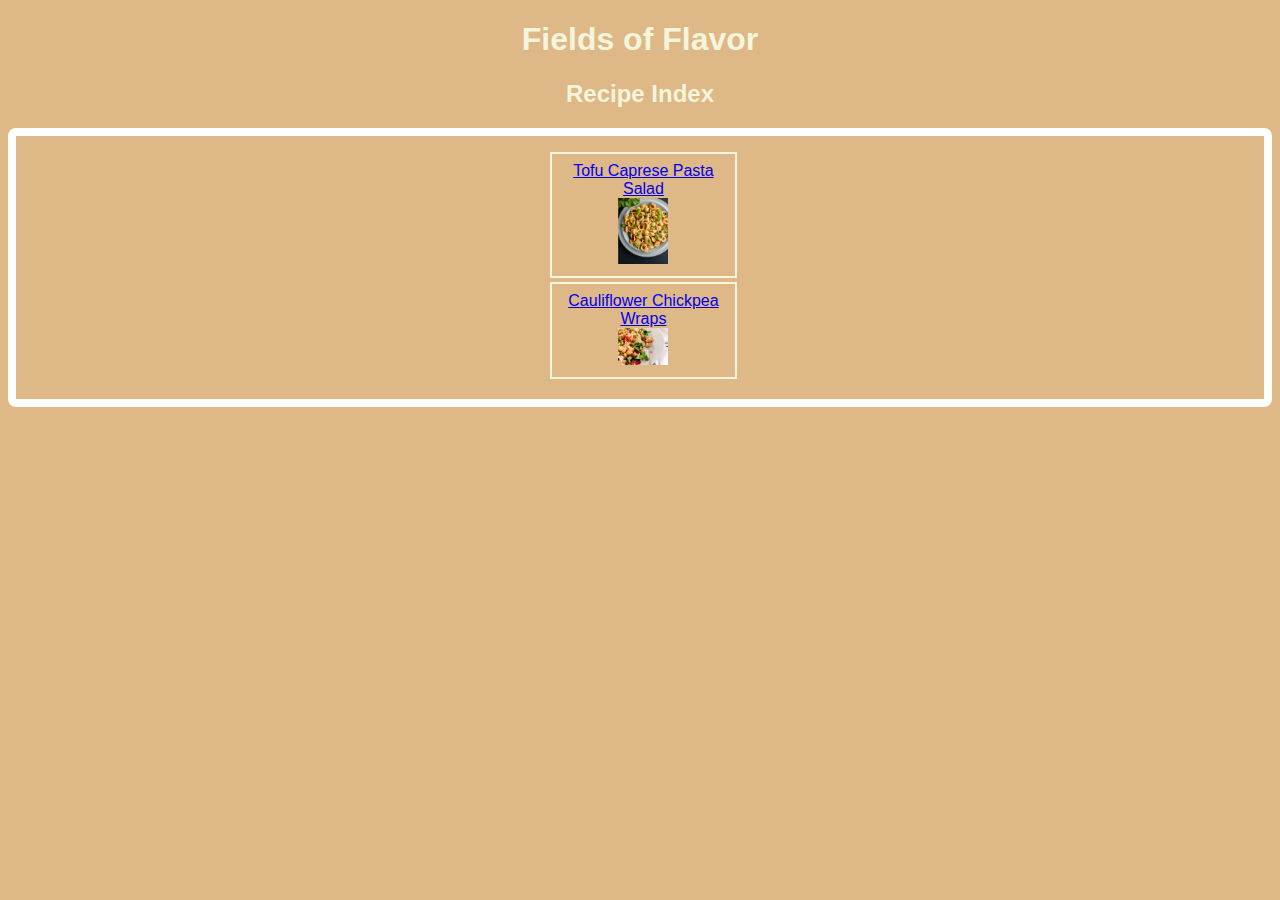
<file: index.html>
<!DOCTYPE html>
<html lang="en">
  <head>
    <meta charset="utf-8">
    <title>Fields of Flavor</title>
    <link rel="stylesheet" href="./css/style.css">
  </head>
  <body>
    <h1>Fields of Flavor</h1>
    <h2>Recipe Index</h2>
    <div class="main">
      <p>
        <ul>
          <li class="index">
            <a href="./recipes/tofucaprese.html">Tofu Caprese Pasta Salad</a><br>
            <img src="./images/pasta.jpg" alt="Thumbnail of pasta with basil" class="thumb">
          </li>
          <li class="index">
            <a href="./recipes/cauliflowerchickpea.html">Cauliflower Chickpea Wraps</a><br>
            <img src="./images/cauliflower.jpg" alt="Thumbnail of cauliflowers" class="thumb">
          </li>
        </ul>
      </p>
    </div>
  </body>
</html>
</file>
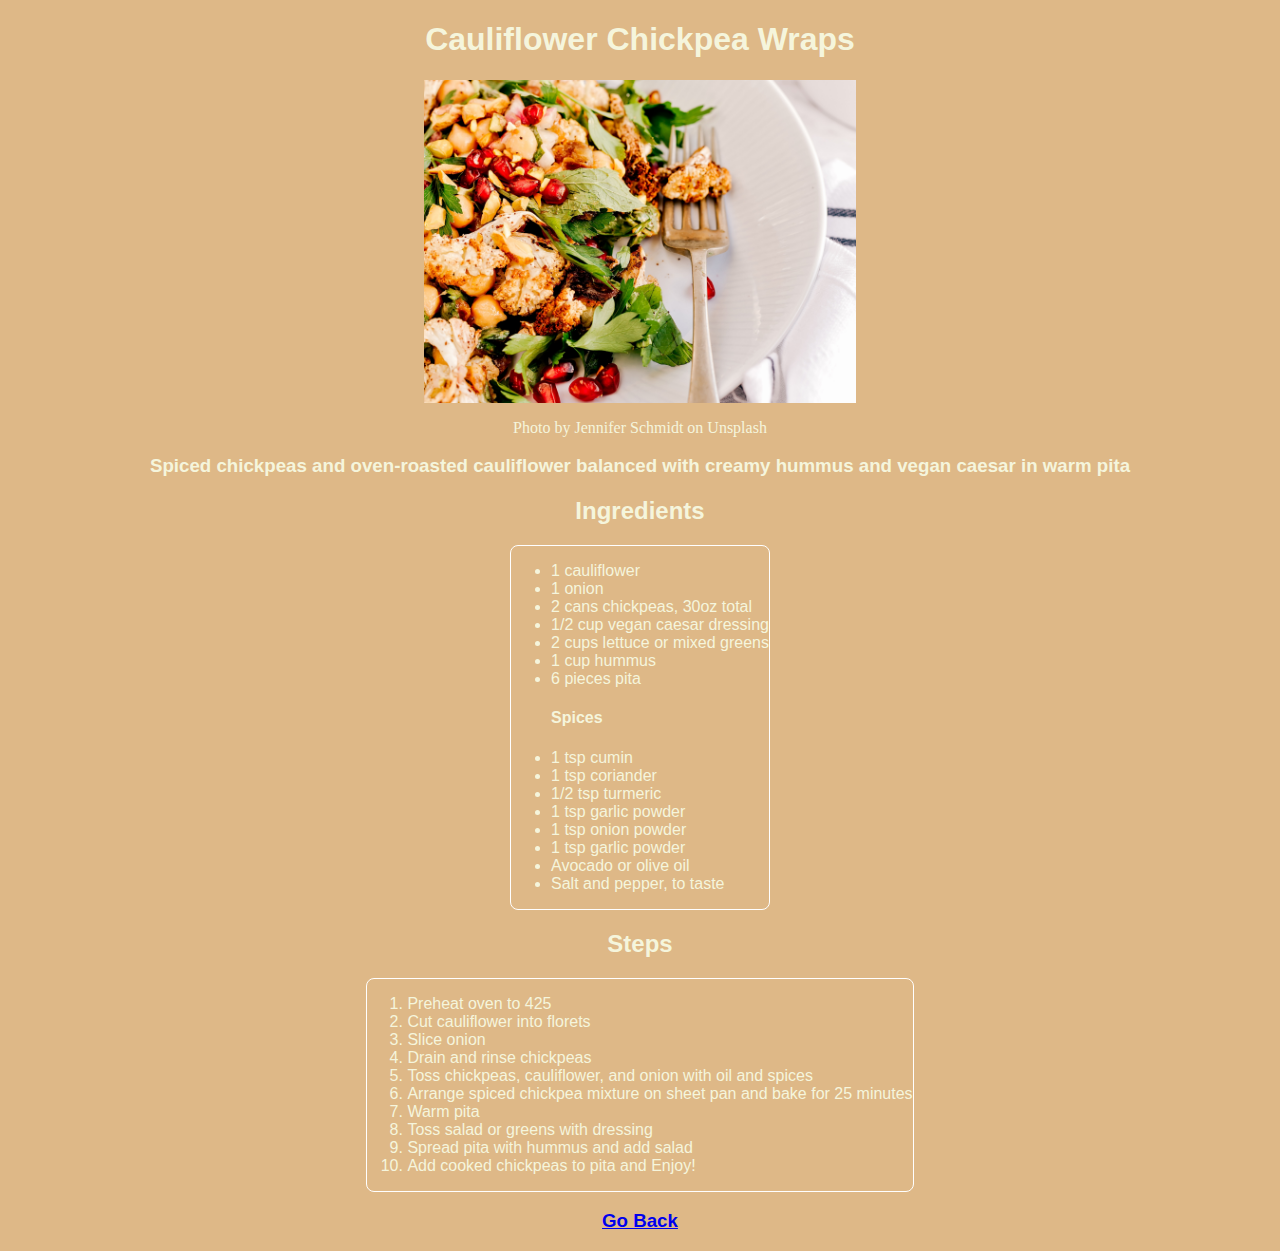
<file: recipes/cauliflowerchickpea.html>
<!DOCTYPE html>
<html lang="en">
  <head>
    <meta charset="utf-8">
    <title>Cauliflower Chickpea Wraps</title>
    <link rel="stylesheet" href="../css/style.css">
  </head>
  <body>
    <h1>Cauliflower Chickpea Wraps</h1>
    <img src="../images/cauliflower.jpg" alt="Caulflower salad with fork" class="center food">
    <p class="center">Photo by Jennifer Schmidt on Unsplash</p>
    <h3>Spiced chickpeas and oven-roasted cauliflower balanced with creamy hummus and vegan caesar in warm pita</h3>
    <h2>Ingredients</h2>
    <div class="ingredients">
      <ul>
        <li>1 cauliflower</li>
        <li>1 onion</li>
        <li>2 cans chickpeas, 30oz total</li>
        <li>1/2 cup vegan caesar dressing</li>
        <li>2 cups lettuce or mixed greens</li>
        <li>1 cup hummus</li>
        <li>6 pieces pita</li>
        <h4>Spices</h4>
        <li>1 tsp cumin</li>
        <li>1 tsp coriander</li>
        <li>1/2 tsp turmeric</li>
        <li>1 tsp garlic powder</li>
        <li>1 tsp onion powder</li>
        <li>1 tsp garlic powder</li>
        <li>Avocado or olive oil</li>
        <li>Salt and pepper, to taste</li>        
      </ul>
    </div>
    <h2>Steps</h2>
    <div class="ingredients">
      <ol>
        <li>Preheat oven to 425</li>
        <li>Cut cauliflower into florets</li>
        <li>Slice onion</li>
        <li>Drain and rinse chickpeas</li>
        <li>Toss chickpeas, cauliflower, and onion with oil and spices</li>
        <li>Arrange spiced chickpea mixture on sheet pan and bake for 25 minutes</li>
        <li>Warm pita</li>
        <li>Toss salad or greens with dressing</li>
        <li>Spread pita with hummus and add salad</li>
        <li>Add cooked chickpeas to pita and Enjoy!</li>
      </ol>
    </div>
    <h3><a href="../index.html">Go Back</a></h3>
  </body>

</html>
</file>
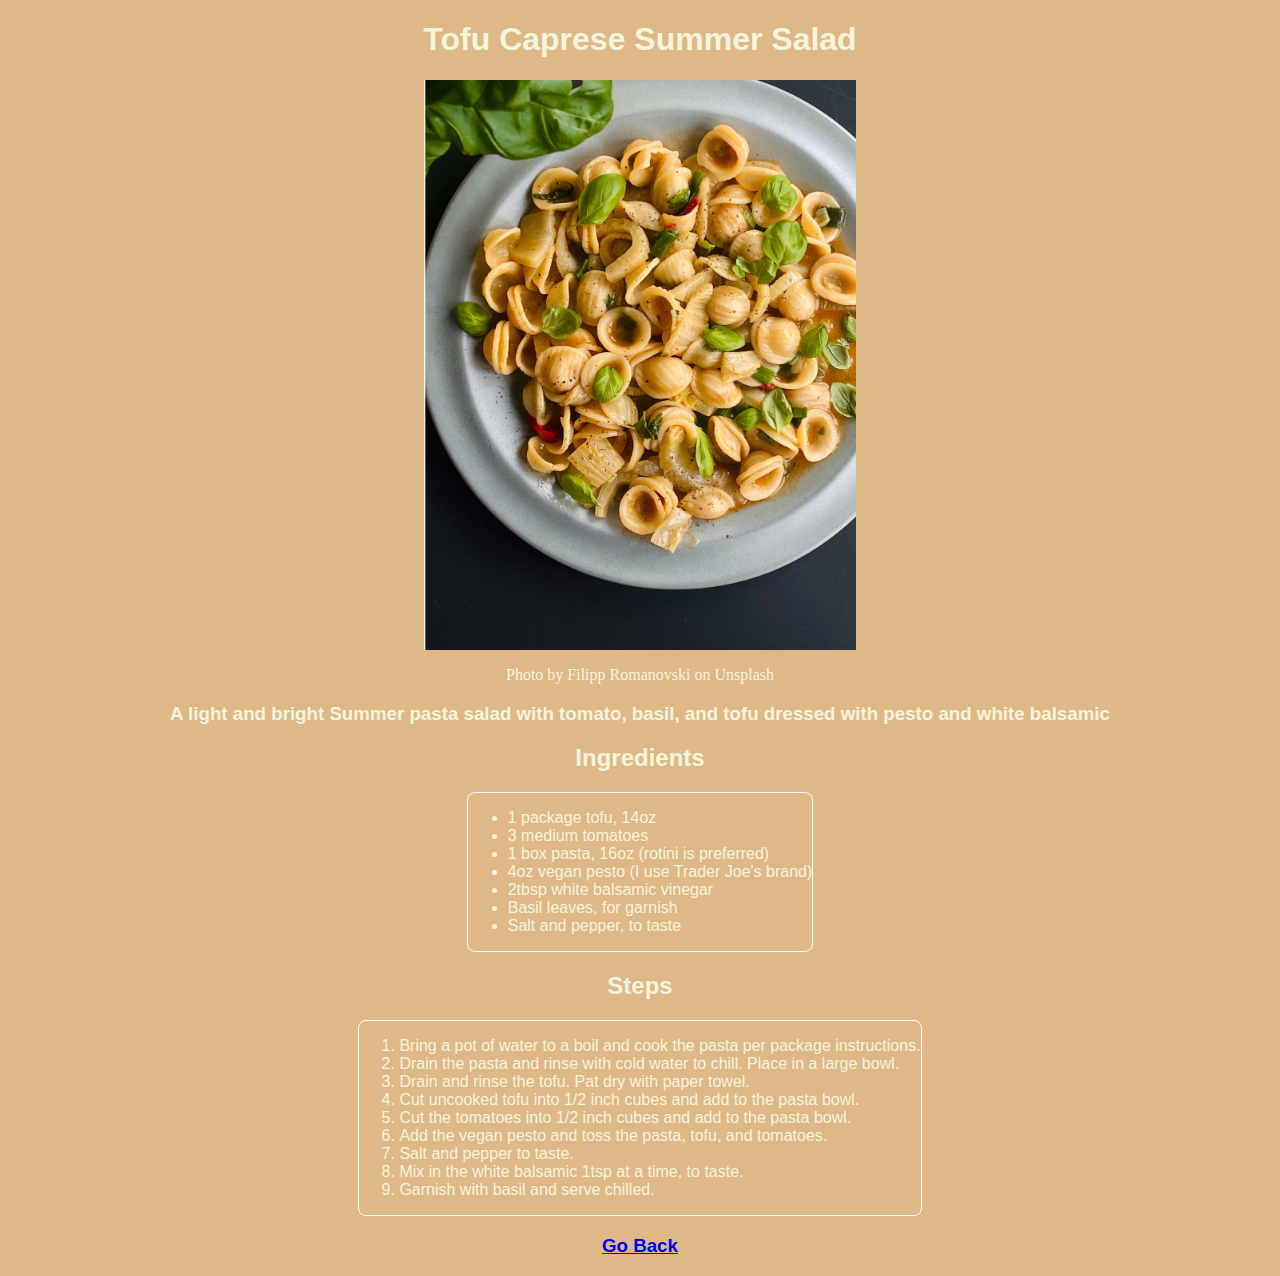
<file: recipes/tofucaprese.html>
<!DOCTYPE html>
<html lang="en">
  <head>
    <meta charset="utf-8">
    <title>Tofu Caprese Summer Salad</title>
    <link rel="stylesheet" href="../css/style.css">
  </head>
  <body>
    <h1>Tofu Caprese Summer Salad</h1>
    <img src="../images/pasta.jpg" alt="Pasta with orecchiette and basil"  class="center food">
    <p class="center">Photo by Filipp Romanovski on Unsplash</p>
    <h3>A light and bright Summer pasta salad with tomato, basil, and tofu dressed with pesto and white balsamic</h3>
    <h2>Ingredients</h2>
    <div class="ingredients">
      <ul>
        <li>1 package tofu, 14oz</li>
        <li>3 medium tomatoes</li>
        <li>1 box pasta, 16oz (rotini is preferred)</li>
        <li>4oz vegan pesto (I use Trader Joe's brand)</li>
        <li>2tbsp white balsamic vinegar</li>
        <li>Basil leaves, for garnish</li>
        <li>Salt and pepper, to taste</li>        
      </ul>
    </div>
    <h2>Steps</h2>
    <div class = "ingredients">
      <ol>
        <li>Bring a pot of water to a boil and cook the pasta per package instructions.</li>
        <li>Drain the pasta and rinse with cold water to chill. Place in a large bowl.</li>
        <li>Drain and rinse the tofu. Pat dry with paper towel.</li>
        <li>Cut uncooked tofu into 1/2 inch cubes and add to the pasta bowl.</li>
        <li>Cut the tomatoes into 1/2 inch cubes and add to the pasta bowl.</li>
        <li>Add the vegan pesto and toss the pasta, tofu, and tomatoes.</li>
        <li>Salt and pepper to taste.</li>
        <li>Mix in the white balsamic 1tsp at a time, to taste.</li>
        <li>Garnish with basil and serve chilled.</li>
      </ol>
    </div>
    <h3><a href="../index.html">Go Back</a></h3>
  </body>

</html>
</file>
<file: css/style.css>
/* style.css */
body {
  background-color: burlywood;
  color: beige;
}
h1, h2, h3 {
  font-family: 'Segoe UI', Tahoma, Geneva, Verdana, sans-serif;
  text-align: center;
}
div.main {
  border: 8px solid white;
  border-radius: 8px;
  height: auto;
  width: auto;
  text-align: center;
  display: flex;
  justify-content: center;
  align-items: center;
  font-family: Verdana, Geneva, Tahoma, sans-serif;
}
li.index {
  border: 2px solid beige;
  border: 2px solid beige;
  padding: 8px;
  margin-bottom: 4px;
  margin-right: 15%;
  vertical-align: middle;
  list-style: none;
}
a:visited{
  color:brown;
}
div.ingredients{
  border: 1px solid white;
  border-radius: 8px;
  height: auto;
  width: fit-content;
  margin: auto;
  display: flex;
  justify-content: center;
  align-items: center;
  align-self: center;
  font-family: Verdana, Geneva, Tahoma, sans-serif;
}
img.center {
  display: block;
  margin-left: auto;
  margin-right: auto;
  /* width: 50%; */
}
img.food {
  width: 432px;
  height: auto;
}
p.center{
  text-align: center;
}
.thumb {
  width: 50px;
  height: auto;

}
</file>
